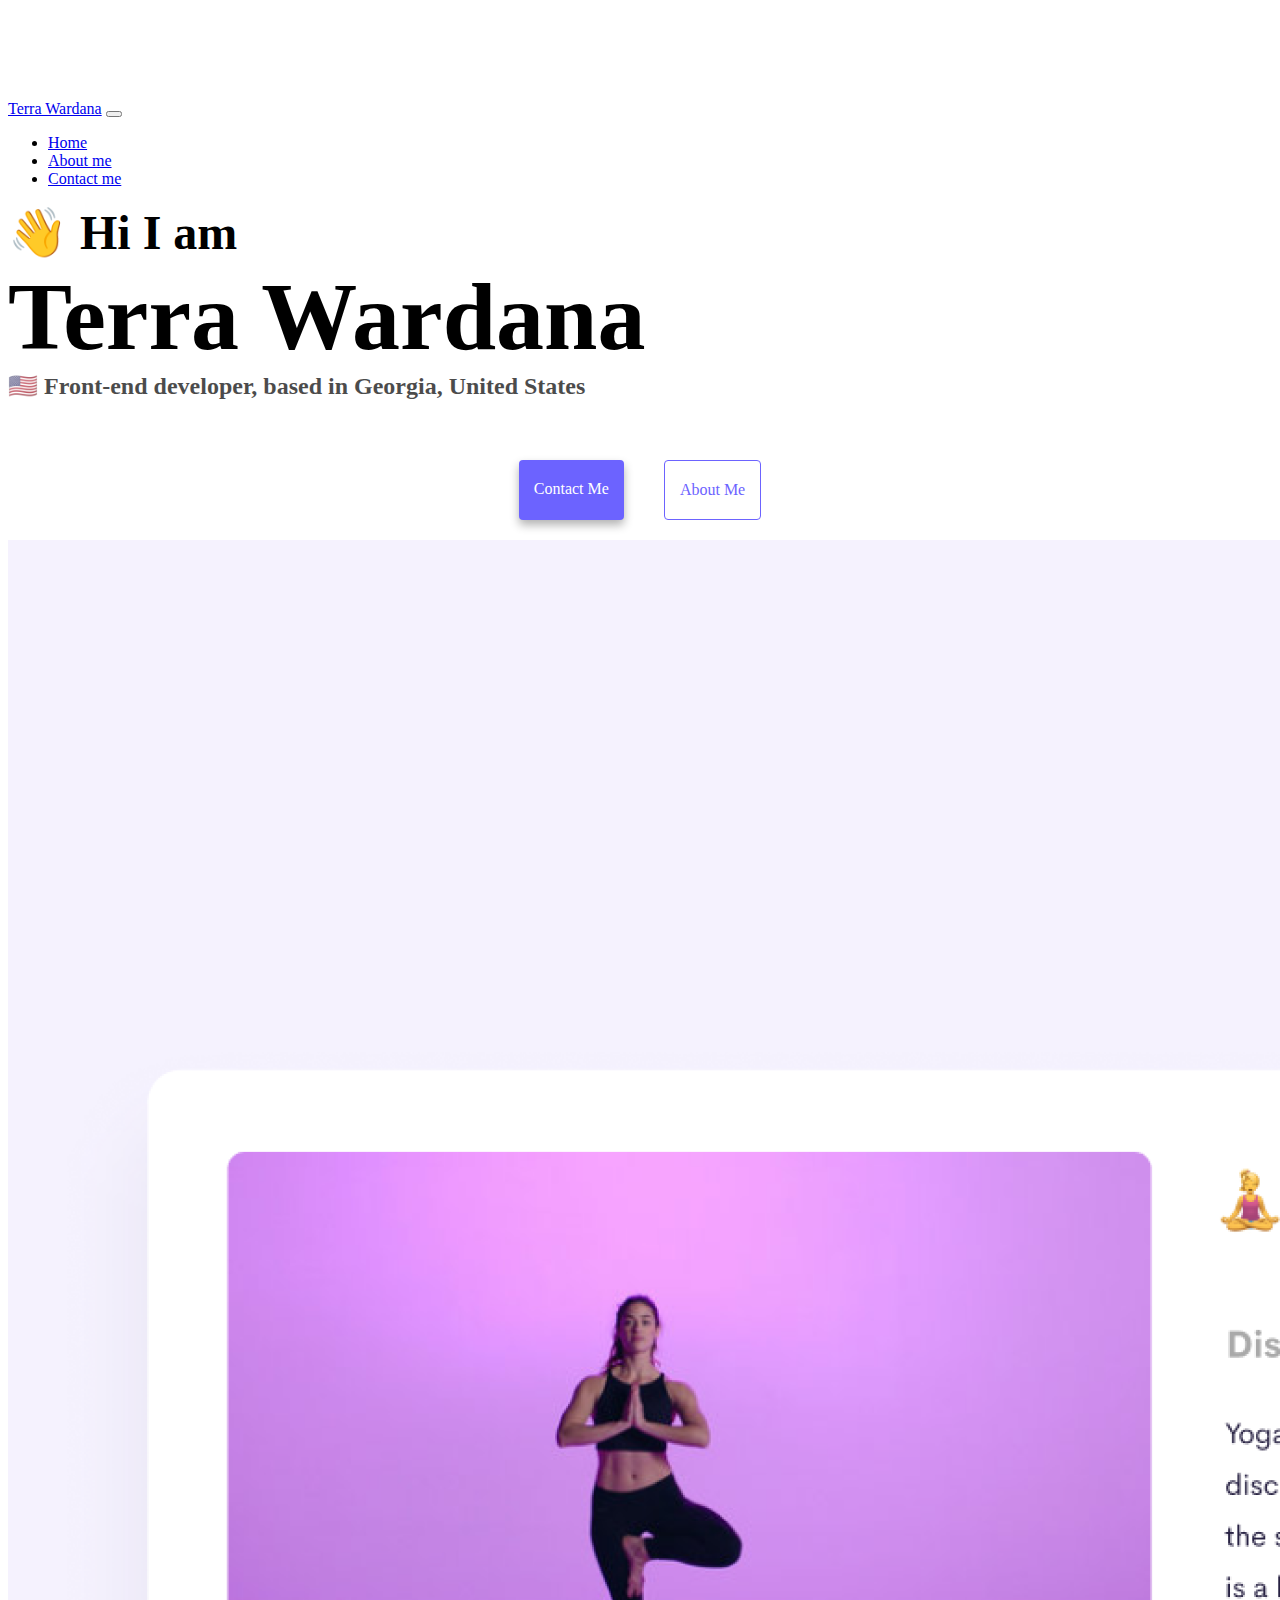
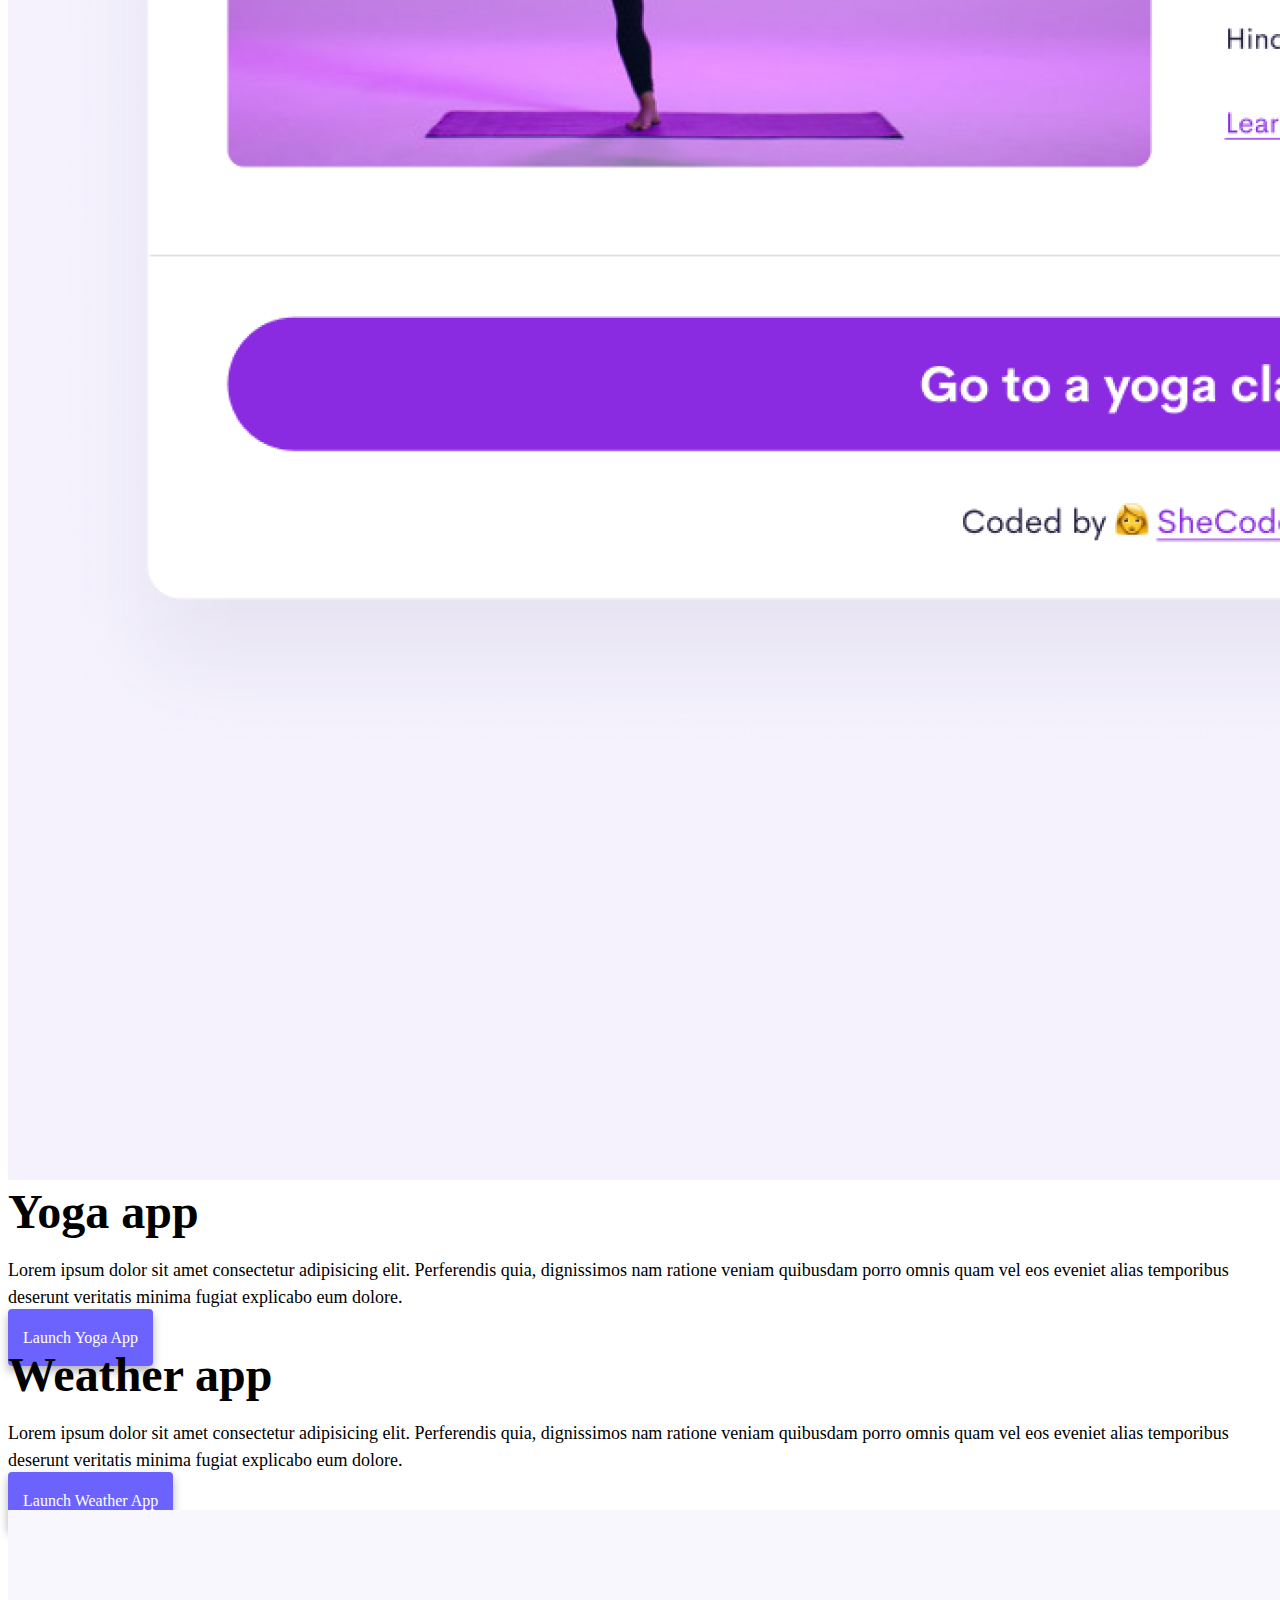
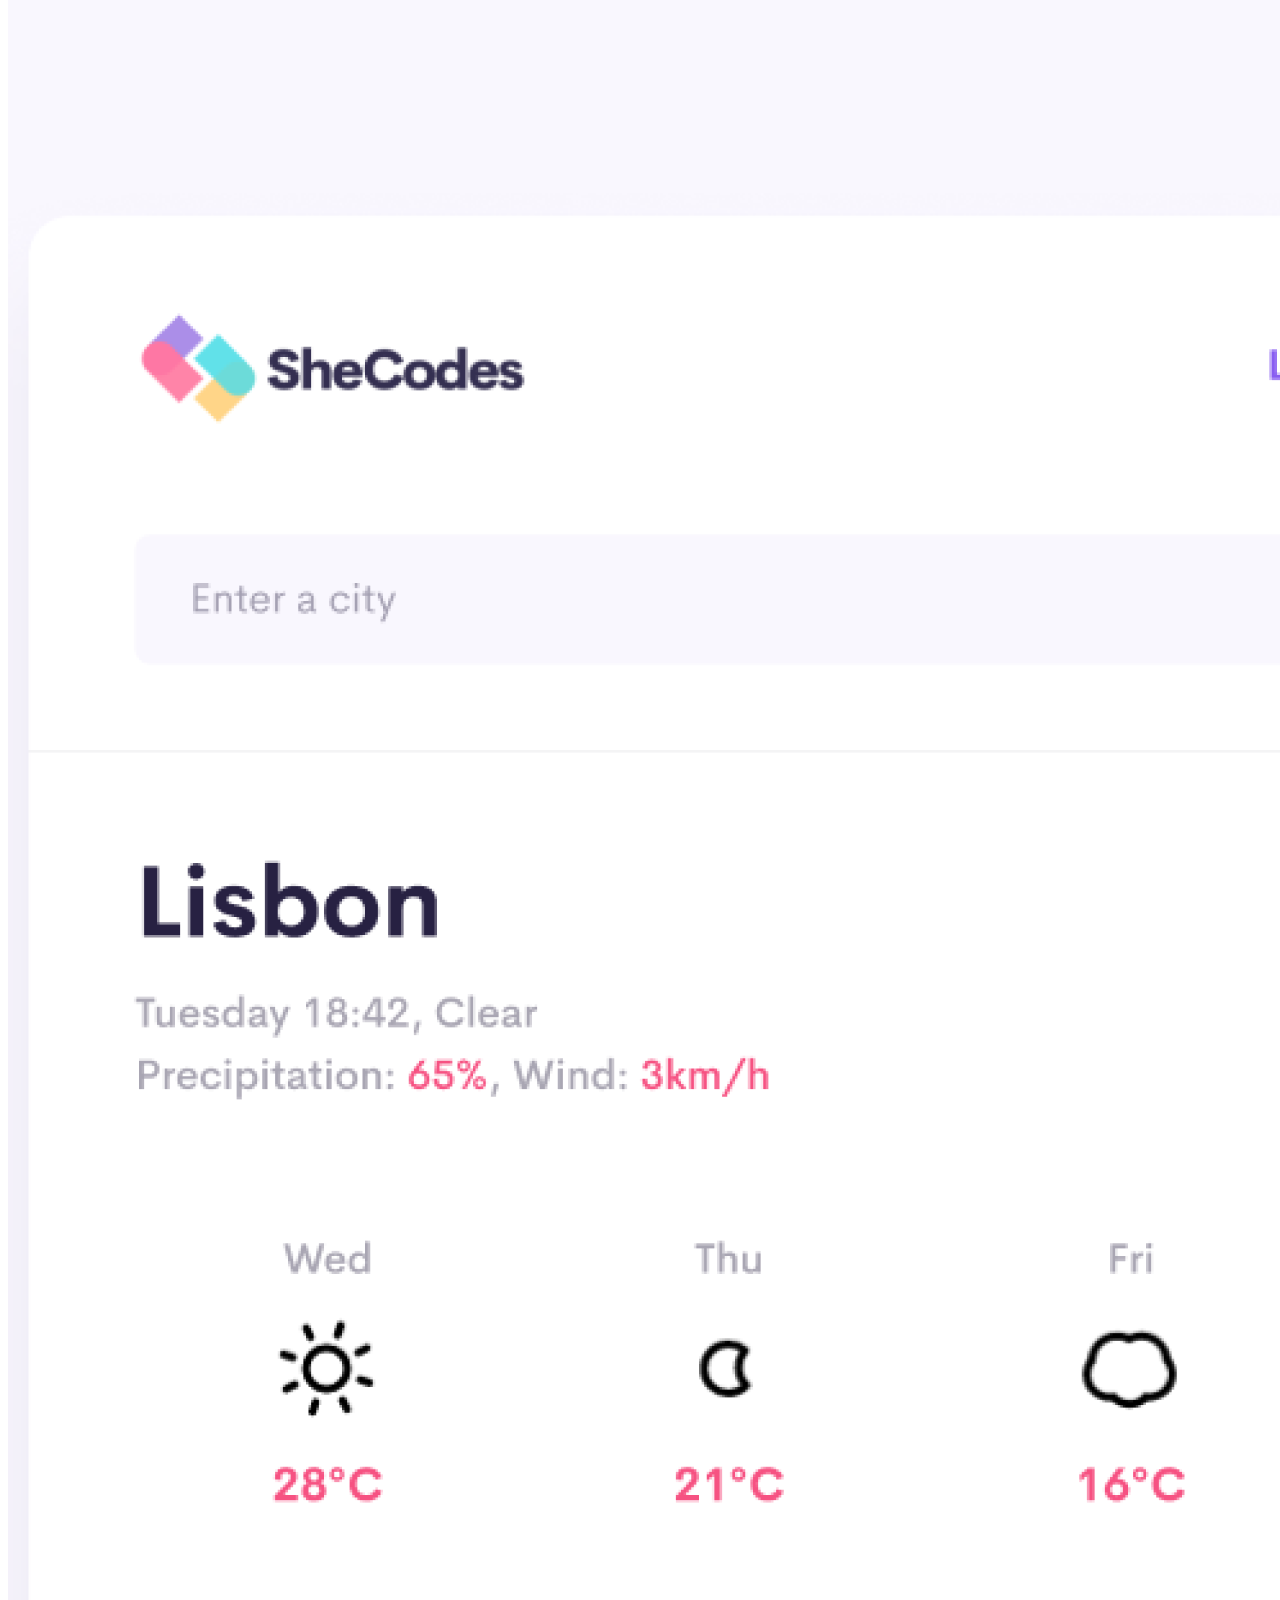
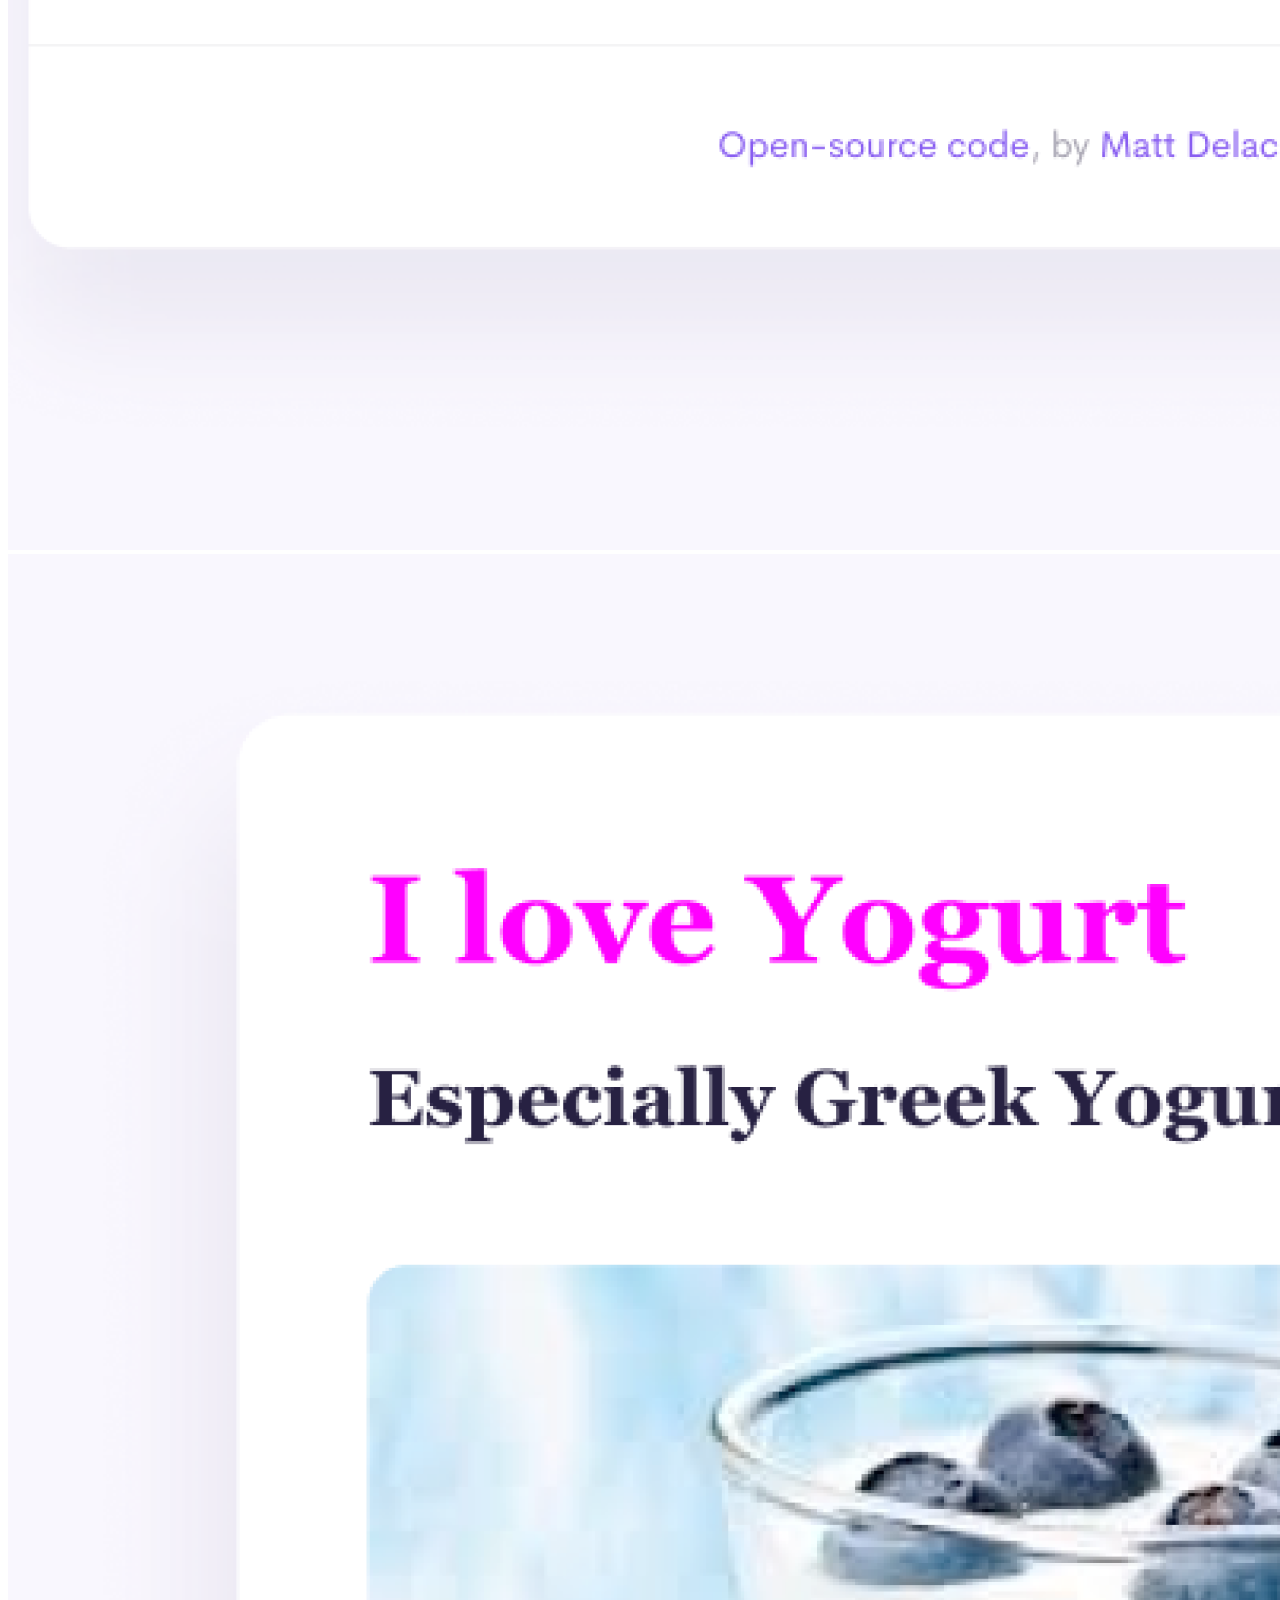
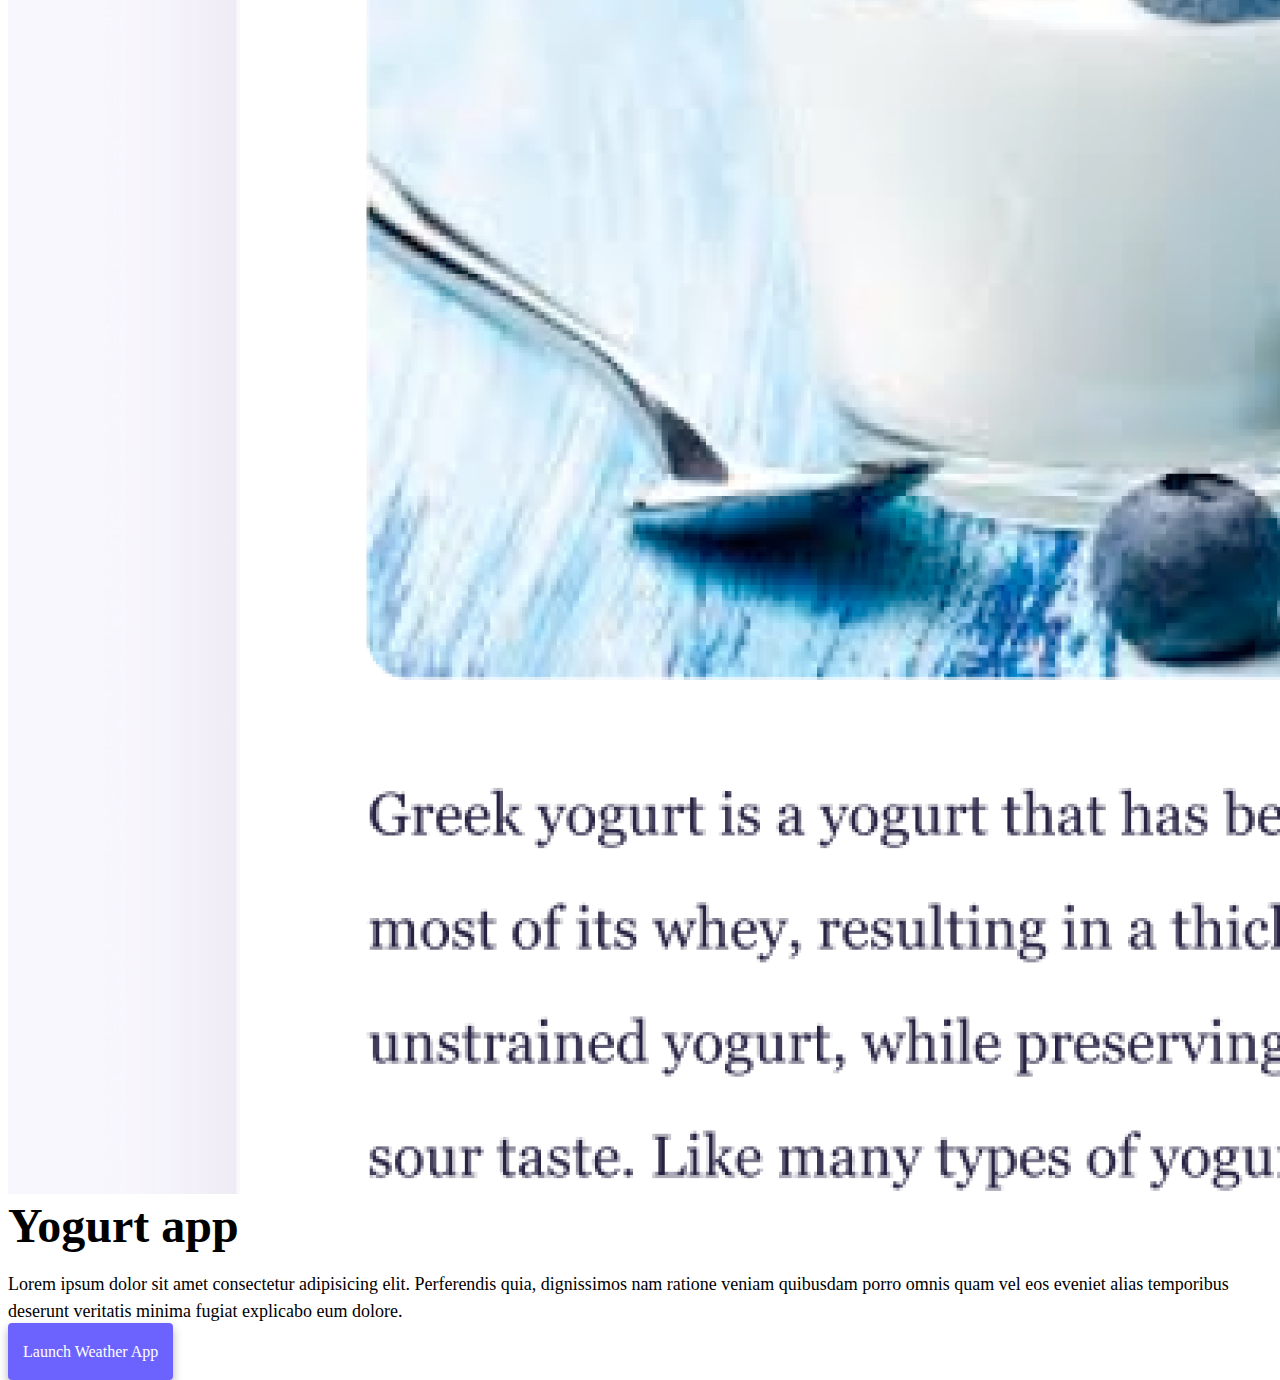
<file: index.html>
<!DOCTYPE html>
<html lang="en">
	<head>
		<meta charset="UTF-8" />
		<meta http-equiv="X-UA-Compatible" content="IE=edge" />
		<meta name="viewport" content="width=device-width, initial-scale=1.0" />
		<meta name="description" content="Porfolio for Terra Wardana" />
		<title>Terra Wardana</title>
		<link
			href="https://cdn.jsdelivr.net/npm/bootstrap@5.0.0-beta2/dist/css/bootstrap.min.css"
			rel="stylesheet"
			integrity="sha384-BmbxuPwQa2lc/FVzBcNJ7UAyJxM6wuqIj61tLrc4wSX0szH/Ev+nYRRuWlolflfl"
			crossorigin="anonymous"
		/>
		<script
			src="https://cdn.jsdelivr.net/npm/bootstrap@5.0.0-beta2/dist/js/bootstrap.bundle.min.js"
			integrity="sha384-b5kHyXgcpbZJO/tY9Ul7kGkf1S0CWuKcCD38l8YkeH8z8QjE0GmW1gYU5S9FOnJ0"
			crossorigin="anonymous"
		></script>
		<link rel="stylesheet" href="/src/style.css" />
	</head>
	<body>
		<nav class="navbar navbar-expand-lg navbar-light bg-light fixed-top">
			<div class="container">
				<a class="navbar-brand" href="/">Terra Wardana</a>
				<button
					class="navbar-toggler"
					type="button"
					data-bs-toggle="collapse"
					data-bs-target="#navbarNav"
					aria-controls="navbarNav"
					aria-expanded="false"
					aria-label="Toggle navigation"
				>
					<span class="navbar-toggler-icon"></span>
				</button>
				<div class="collapse navbar-collapse" id="navbarNav">
					<ul class="navbar-nav">
						<li class="nav-item">
							<a
								class="nav-link active"
								aria-current="page"
								href="/"
								title="Homepage"
								>Home</a
							>
						</li>
						<li class="nav-item">
							<a class="nav-link" href="/about.html" title="About me page"
								>About me</a
							>
						</li>
						<li class="nav-item">
							<a class="nav-link" href="/about.html" title="Contact information"
								>Contact me</a
							>
						</li>
					</ul>
				</div>
			</div>
		</nav>
		<h2 class="text-center mt-2">👋 Hi I am</h2>
		<h1 class="text-center">Terra Wardana</h1>
		<h3 class="text-center">
			🇺🇸 Front-end developer, based in Georgia, United States
		</h3>
		<div class="navigation-links mb-5">
			<a href="/about.html#contact" class="primary-link">Contact me</a>
			<a href="/about.html" class="secondary-link">About me</a>
		</div>
		<div class="container">
			<div class="row">
				<div class="col-md-6">
					<img
						src="images/yoga.png"
						class="img-fluid rounded"
						alt="image of yoga app"
					/>
				</div>
				<div class="col-md-6">
					<h2 class="mb-3">Yoga app</h2>
					<p>
						Lorem ipsum dolor sit amet consectetur adipisicing elit. Perferendis
						quia, dignissimos nam ratione veniam quibusdam porro omnis quam vel
						eos eveniet alias temporibus deserunt veritatis minima fugiat
						explicabo eum dolore.
					</p>
					<div class="mt-5">
						<a href="#" class="primary-link">Launch Yoga App</a>
					</div>
				</div>
			</div>
			<div class="row mt-5">
				<div class="col-md-6">
					<h2 class="mb-3">Weather app</h2>
					<p>
						Lorem ipsum dolor sit amet consectetur adipisicing elit. Perferendis
						quia, dignissimos nam ratione veniam quibusdam porro omnis quam vel
						eos eveniet alias temporibus deserunt veritatis minima fugiat
						explicabo eum dolore.
					</p>
					<div class="mt-5">
						<a href="#" class="primary-link">Launch Weather App</a>
					</div>
				</div>
				<div class="col-md-6">
					<img
						src="images/weather.png"
						class="img-fluid rounded"
						alt="weather app image"
					/>
				</div>
			</div>
			<div class="row mt-5">
				<div class="col-md-6">
					<img
						src="images/yogurt.png"
						class="img-fluid rounded"
						alt="picture of yogurt"
					/>
				</div>
				<div class="col-md-6">
					<h2 class="mb-3">Yogurt app</h2>
					<p>
						Lorem ipsum dolor sit amet consectetur adipisicing elit. Perferendis
						quia, dignissimos nam ratione veniam quibusdam porro omnis quam vel
						eos eveniet alias temporibus deserunt veritatis minima fugiat
						explicabo eum dolore.
					</p>
					<div class="mt-5">
						<a href="#" class="primary-link">Launch Weather App</a>
					</div>
				</div>
			</div>
		</div>
	</body>
</html>
</file>
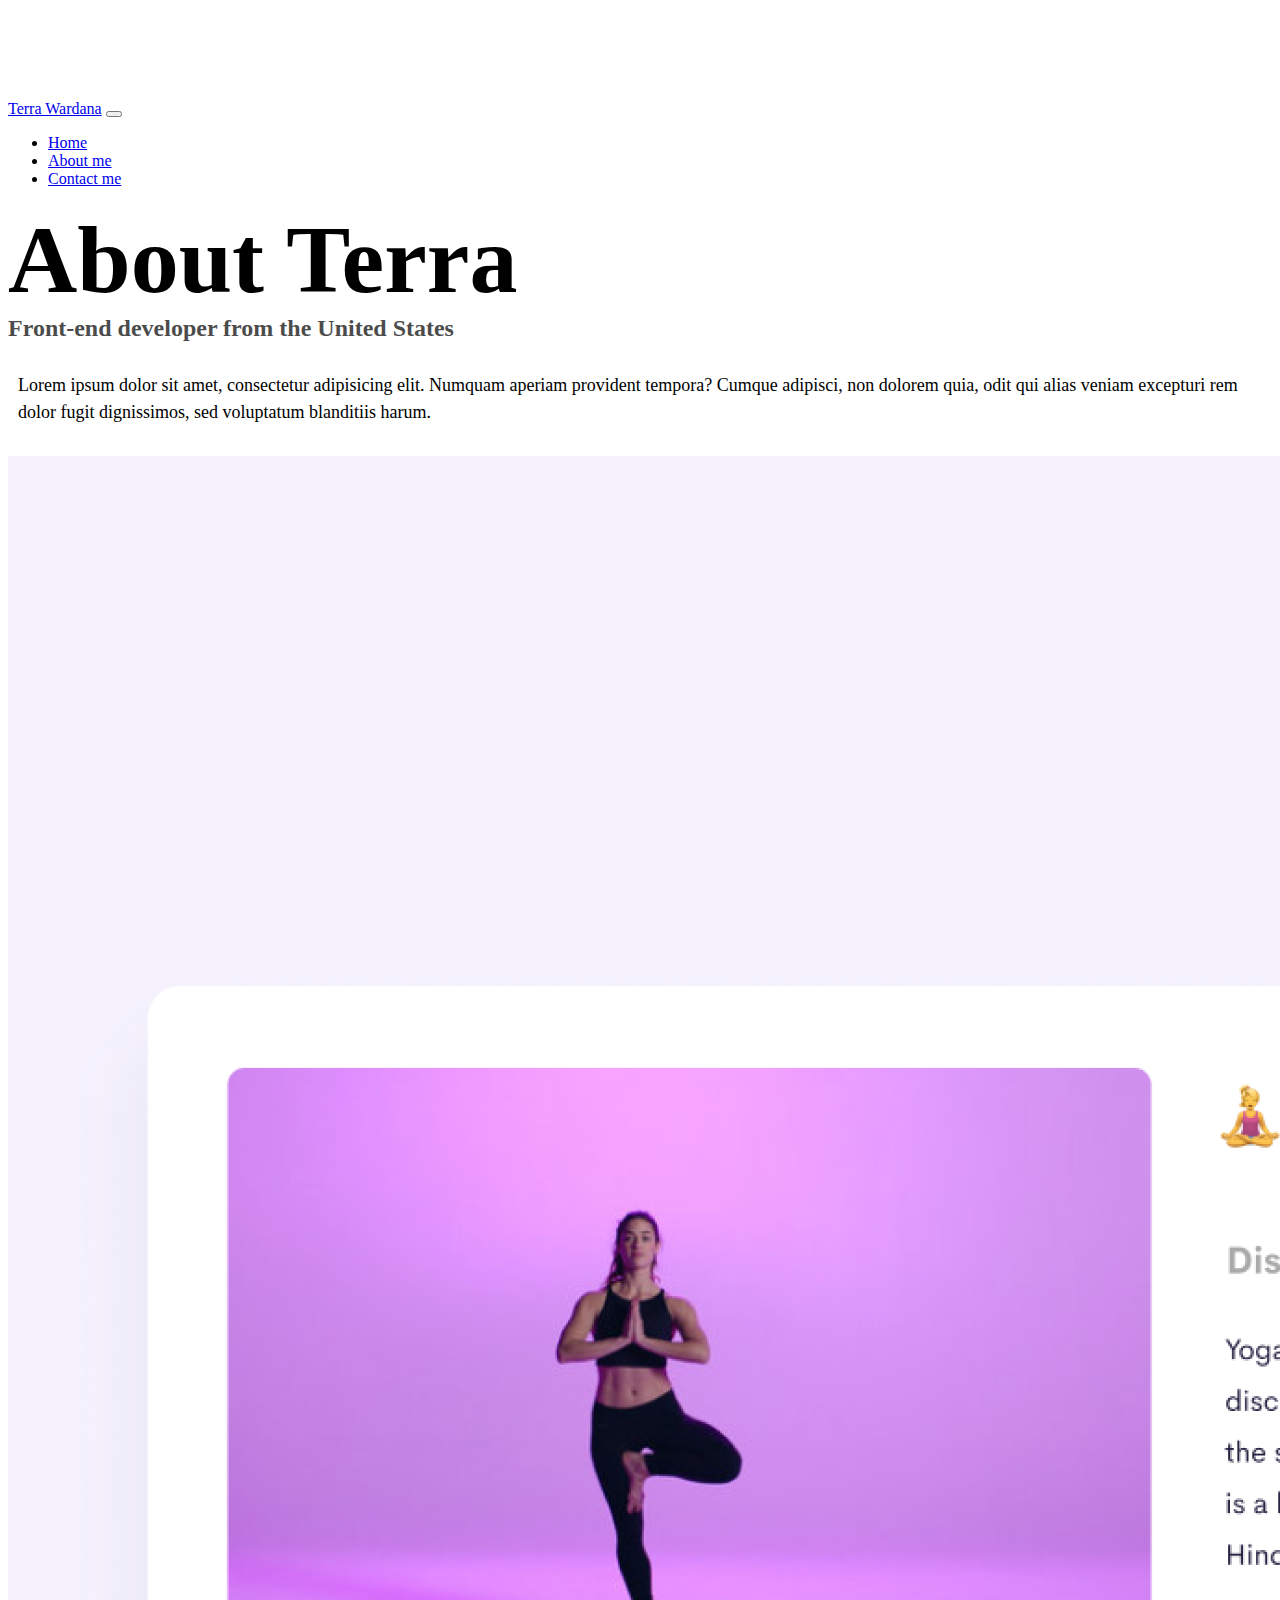
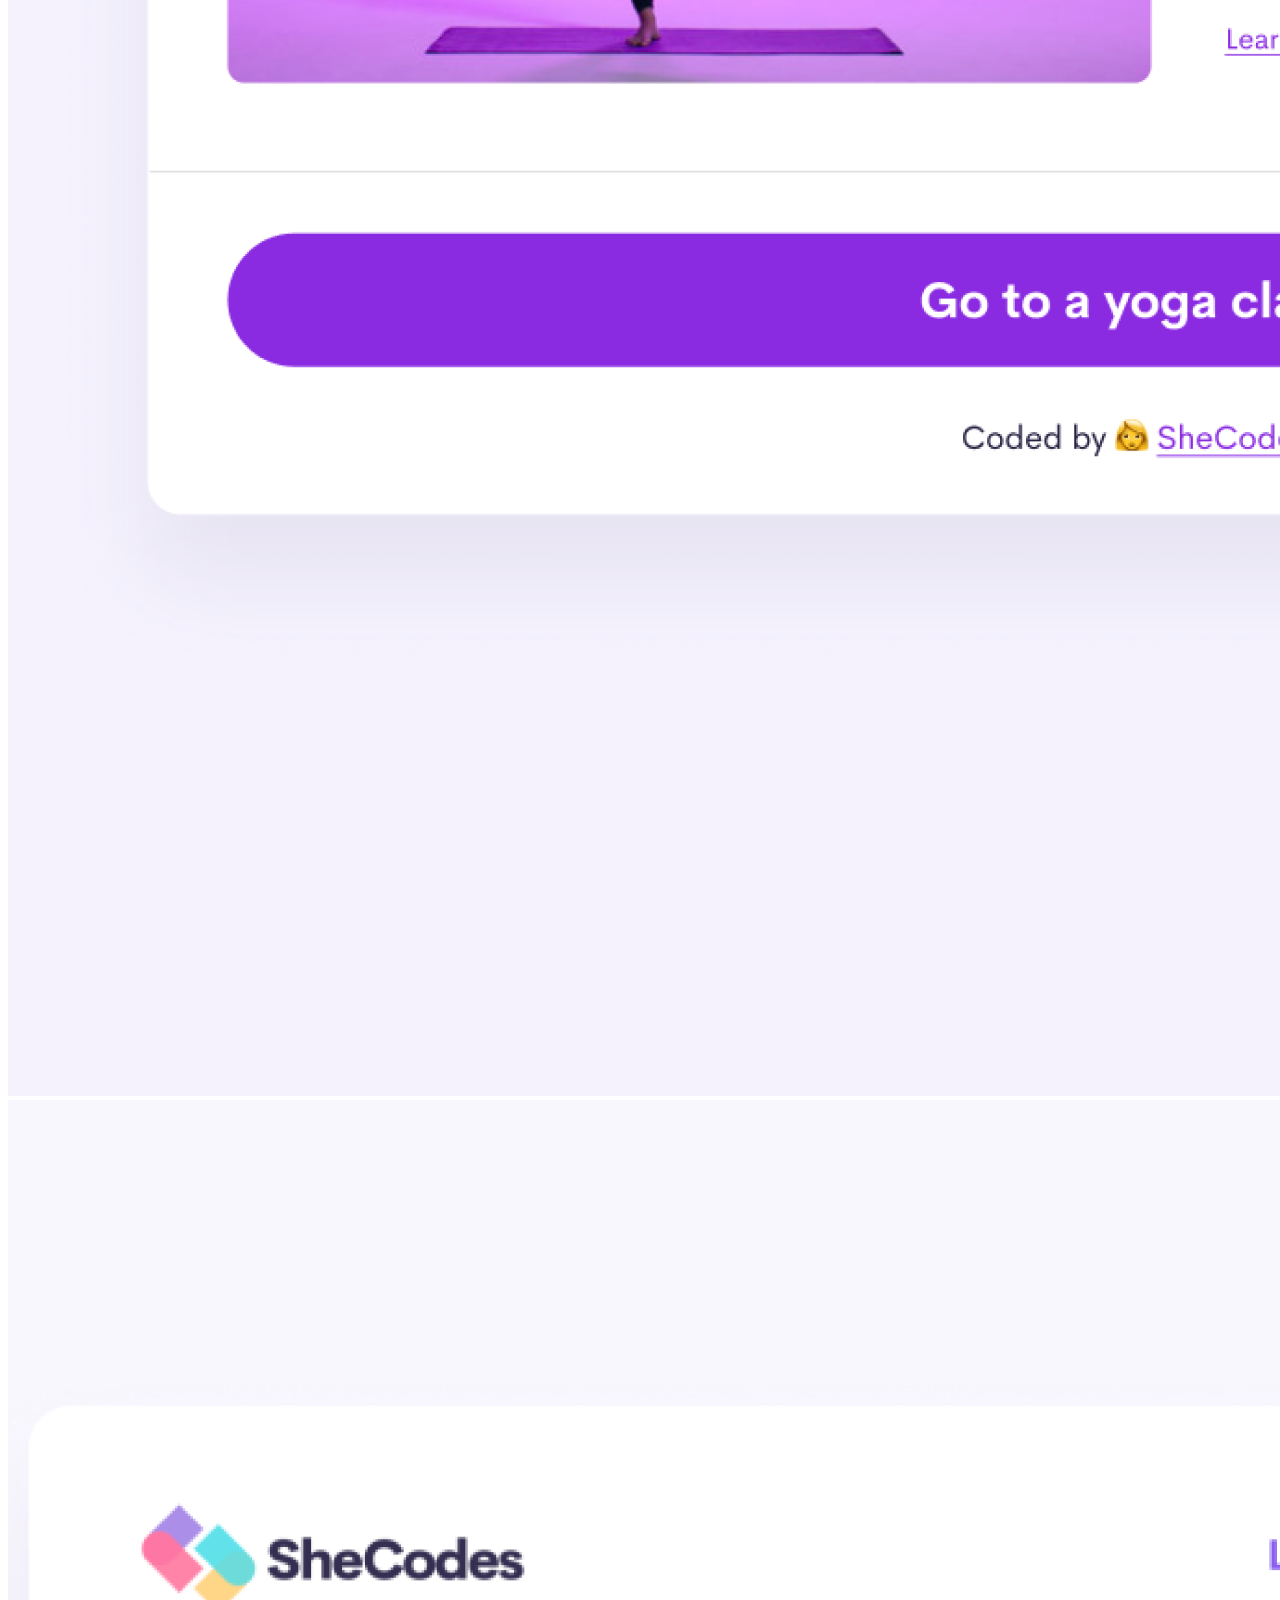
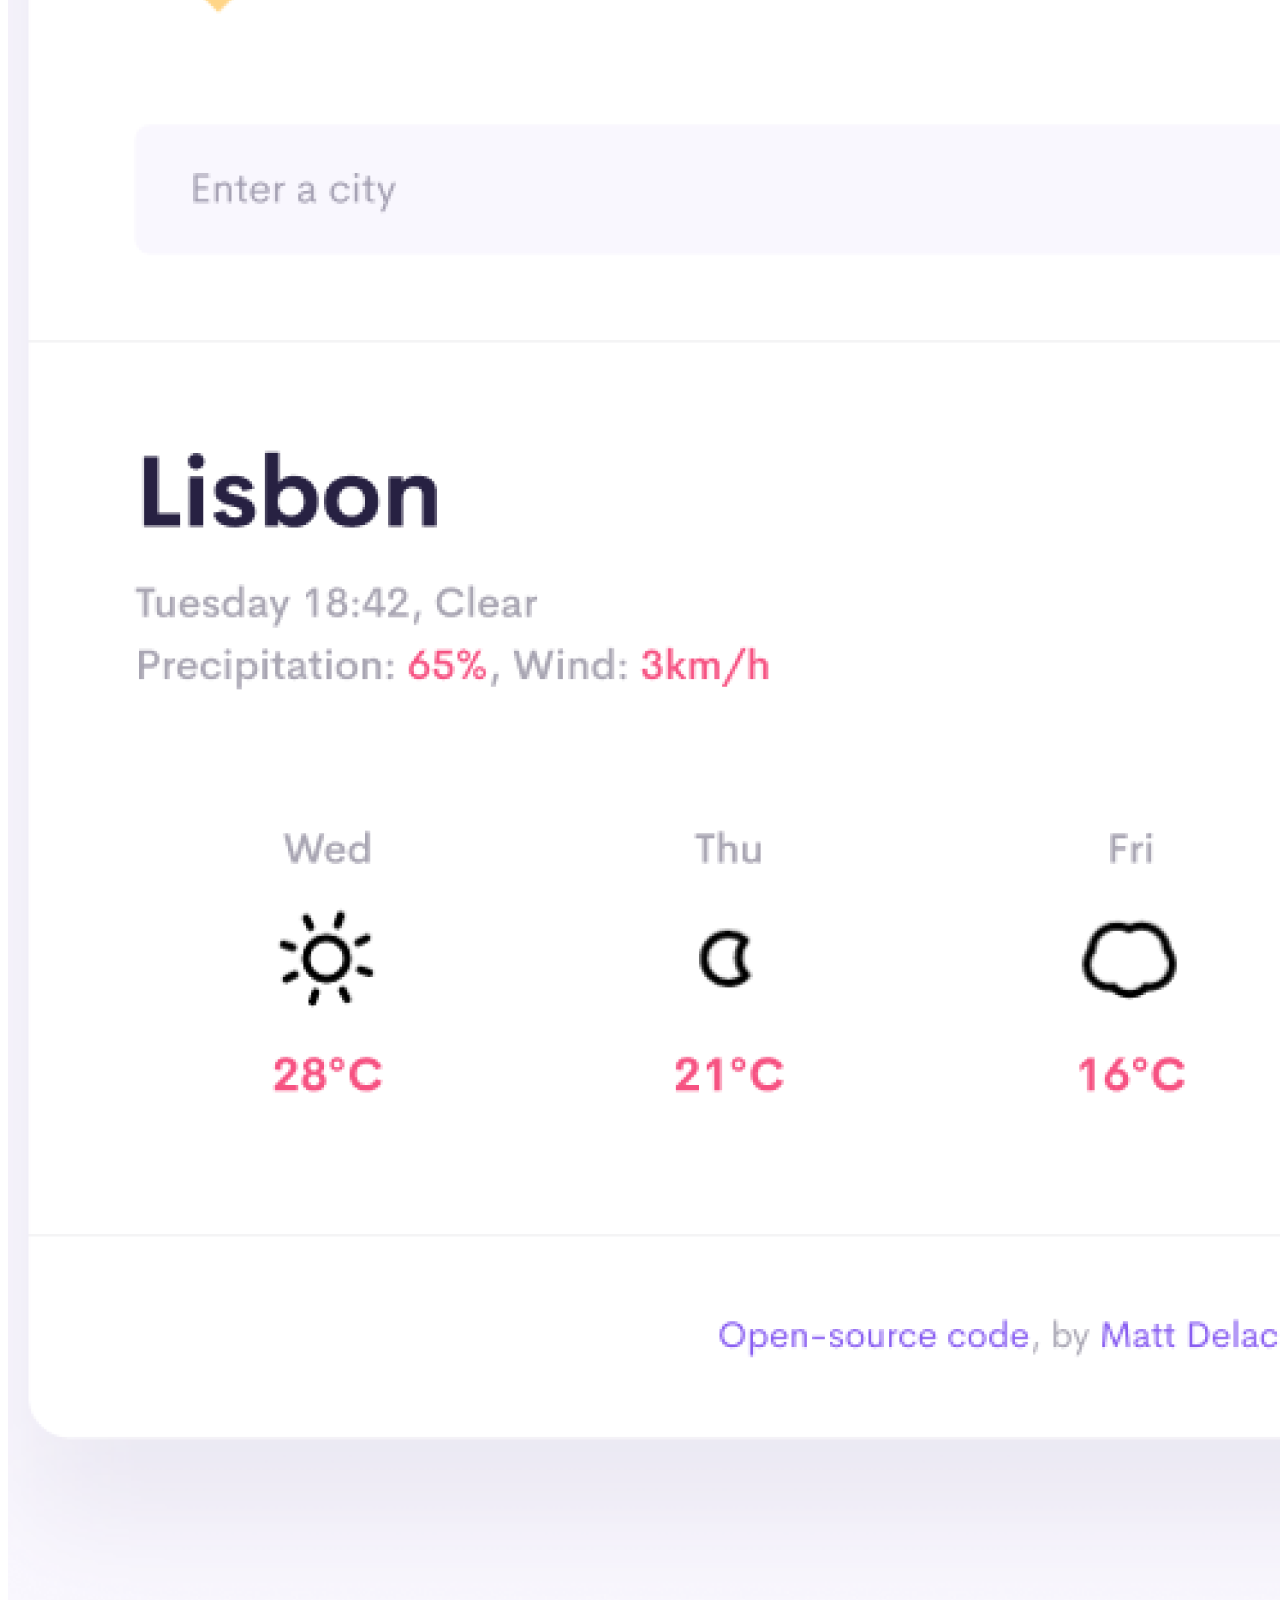
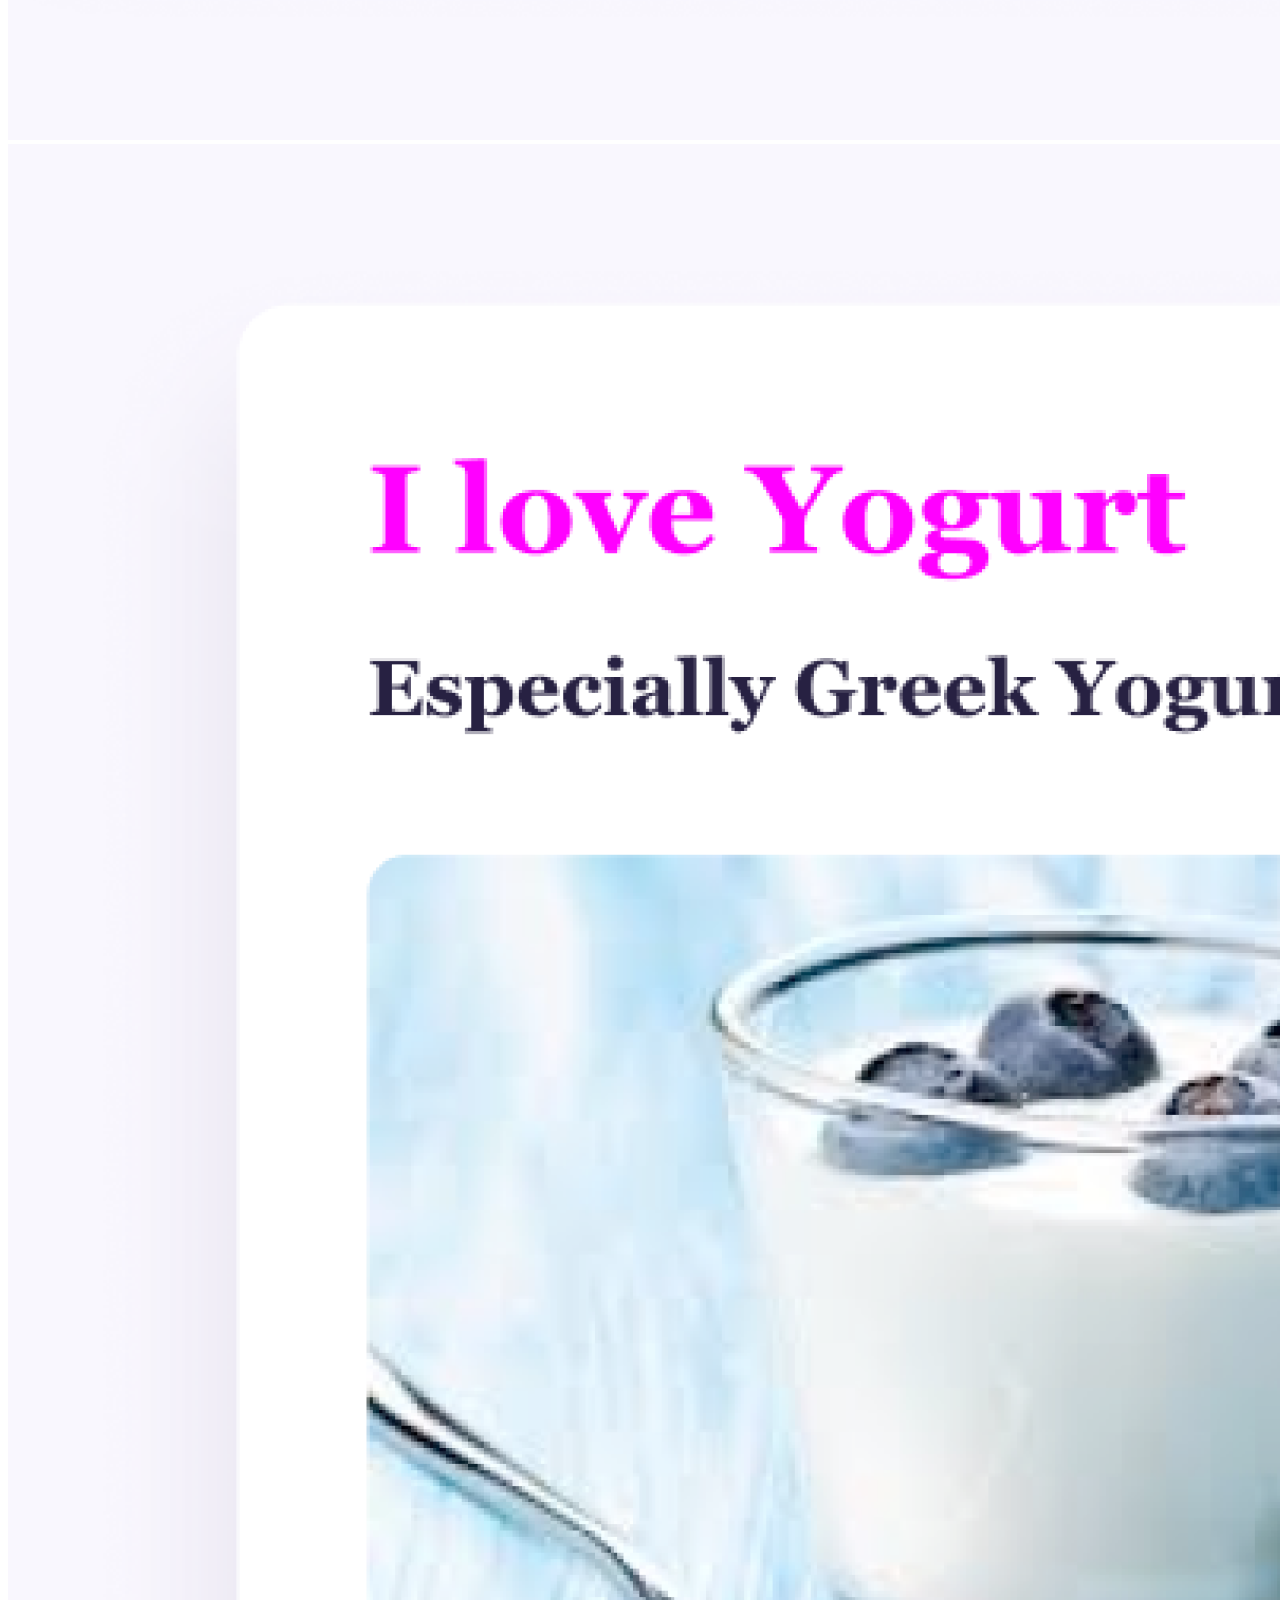
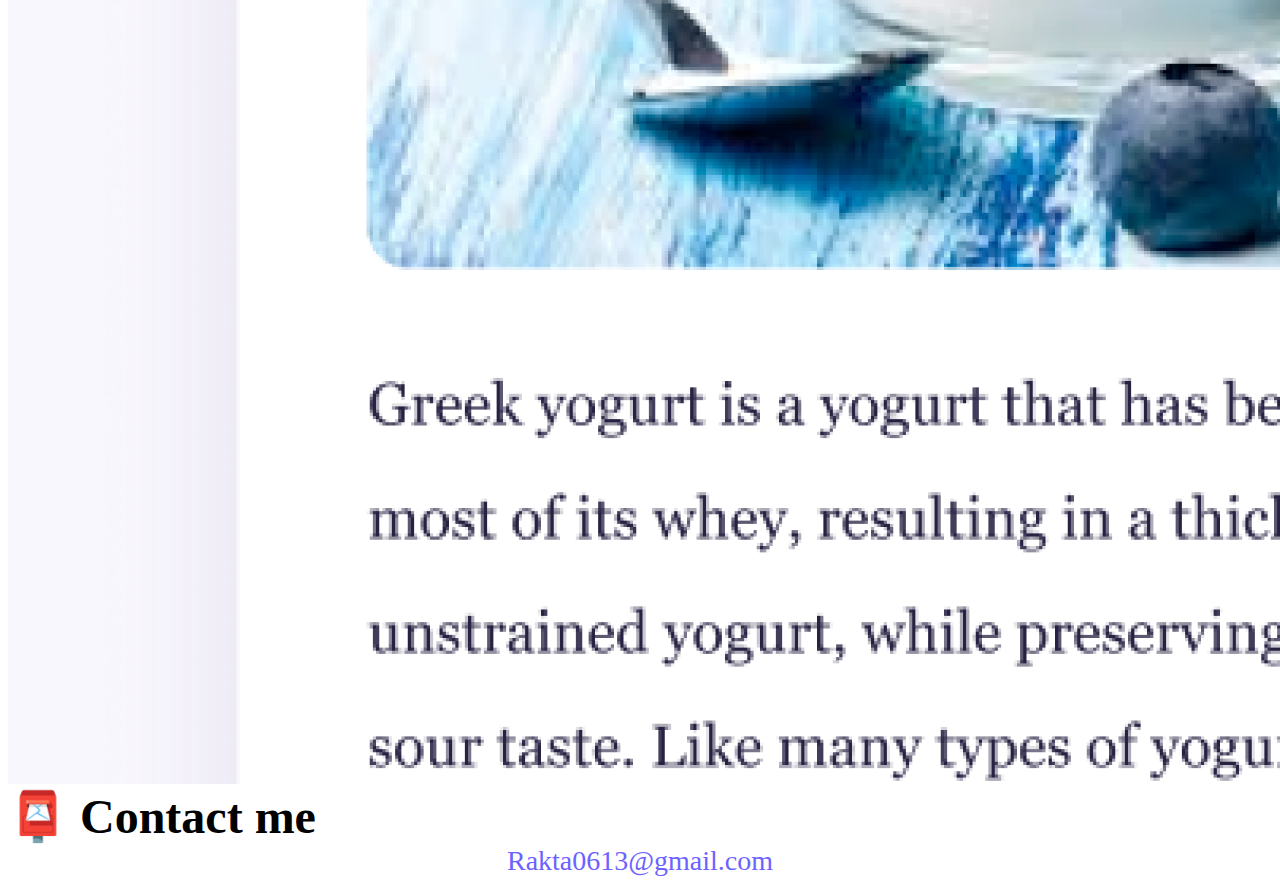
<file: about.html>
<!DOCTYPE html>
<html lang="en">
	<head>
		<meta charset="UTF-8" />
		<meta http-equiv="X-UA-Compatible" content="IE=edge" />
		<meta name="viewport" content="width=device-width, initial-scale=1.0" />
		<meta name="description" content="Front-end developer Terra Wardana" />
		<link
			href="https://cdn.jsdelivr.net/npm/bootstrap@5.0.0-beta2/dist/css/bootstrap.min.css"
			rel="stylesheet"
			integrity="sha384-BmbxuPwQa2lc/FVzBcNJ7UAyJxM6wuqIj61tLrc4wSX0szH/Ev+nYRRuWlolflfl"
			crossorigin="anonymous"
		/>
		<script
			src="https://cdn.jsdelivr.net/npm/bootstrap@5.0.0-beta2/dist/js/bootstrap.bundle.min.js"
			integrity="sha384-b5kHyXgcpbZJO/tY9Ul7kGkf1S0CWuKcCD38l8YkeH8z8QjE0GmW1gYU5S9FOnJ0"
			crossorigin="anonymous"
		></script>
		<link rel="stylesheet" href="/src/style.css" />
		<title>About Terra Wardana</title>
	</head>
	<body>
		<nav class="navbar navbar-expand-lg navbar-light bg-light fixed-top">
			<div class="container">
				<a class="navbar-brand" href="/">Terra Wardana</a>
				<button
					class="navbar-toggler"
					type="button"
					data-bs-toggle="collapse"
					data-bs-target="#navbarNav"
					aria-controls="navbarNav"
					aria-expanded="false"
					aria-label="Toggle navigation"
				>
					<span class="navbar-toggler-icon"></span>
				</button>
				<div class="collapse navbar-collapse" id="navbarNav">
					<ul class="navbar-nav">
						<li class="nav-item">
							<a class="nav-link" aria-current="page" href="/" title="Homepage"
								>Home</a
							>
						</li>
						<li class="nav-item">
							<a
								class="nav-link active"
								href="/about.html"
								title="About me information"
								>About me</a
							>
						</li>
						<li class="nav-item">
							<a
								class="nav-link"
								href="/about.html#contact"
								title="Contact information"
								>Contact me</a
							>
						</li>
					</ul>
				</div>
			</div>
		</nav>
		<h1 class="text-center">About Terra</h1>
		<h3 class="text-center">Front-end developer from the United States</h3>
		<div class="about-paragraphs text-center">
			<p>
				Lorem ipsum dolor sit amet, consectetur adipisicing elit. Numquam
				aperiam provident tempora? Cumque adipisci, non dolorem quia, odit qui
				alias veniam excepturi rem dolor fugit dignissimos, sed voluptatum
				blanditiis harum.
			</p>
		</div>
		<div class="container">
			<div class="row">
				<div class="col-sm-4">
					<img
						src="/images/yoga.png"
						class="img-fluid p-2 mb-3 shadow rounded"
					/>
				</div>
				<div class="col-sm-4">
					<img
						src="/images/weather.png"
						class="img-fluid p-2 mb-3 shadow rounded"
					/>
				</div>
				<div class="col-sm-4">
					<img
						src="/images/yogurt.png"
						class="img-fluid p-2 mb-3 shadow rounded"
					/>
				</div>
			</div>
		</div>
		<div id="contact" class="mt-5">
			<h2 class="text-center">📮 Contact me</h2>
			<a href="mailto:rakta0613@gmail.com" class="email-link"
				>Rakta0613@gmail.com</a
			>
		</div>
	</body>
</html>
</file>
<file: src/style.css>
:root {
	--primary-color: #6c63ff;
	--secondary-color: #f5f2fe;
	--box-shadow: 0 5px 10px rgba(0, 0, 0, 0.3);
}

body {
	margin-top: 100px;
}

h1,
h2,
h3 {
	margin: 0;
}

h1 {
	font-size: 96px;
}

h2 {
	font-size: 48px;
}

h3 {
	font-size: 24px;
	opacity: 0.7;
}

p {
	font-size: 18px;
	line-height: 1.5;
}

.navigation-links {
	display: flex;
	margin-top: 40px;
	justify-content: center;
}

.navigation-links a {
	margin: 20px;
}

.primary-link {
	border-radius: 4px;
	padding: 20px 15px;
	text-decoration: none;
	text-transform: capitalize;
	background: var(--primary-color);
	box-shadow: var(--box-shadow);
	color: white;
}

.secondary-link {
	border-radius: 4px;
	padding: 20px 15px;
	text-decoration: none;
	text-transform: capitalize;
	color: var(--primary-color);
	border: 1px solid var(--primary-color);
}

.homepage-link {
	color: var(--primary-color);
	text-align: center;
	display: block;
}

.about-paragraphs {
	margin: 30px 0;
}

.about-paragraphs p {
	margin: 10px;
}

.email-link {
	display: flex;
	justify-content: center;
	color: var(--primary-color);
	font-size: 28px;
	text-decoration: none;
}

.email-link:hover {
	text-decoration: underline;
}
@media (max-width: 576px) {
	h1 {
		font-size: 48px;
		line-height: 1.5;
	}

	h2 {
		font-size: 32px;
		text-align: center;
		padding: 5px;
	}
	p {
		text-align: center;
	}
	.container .primary-link {
		display: flex;
		justify-content: center;
		font-size: 20px;
	}
}
</file>
